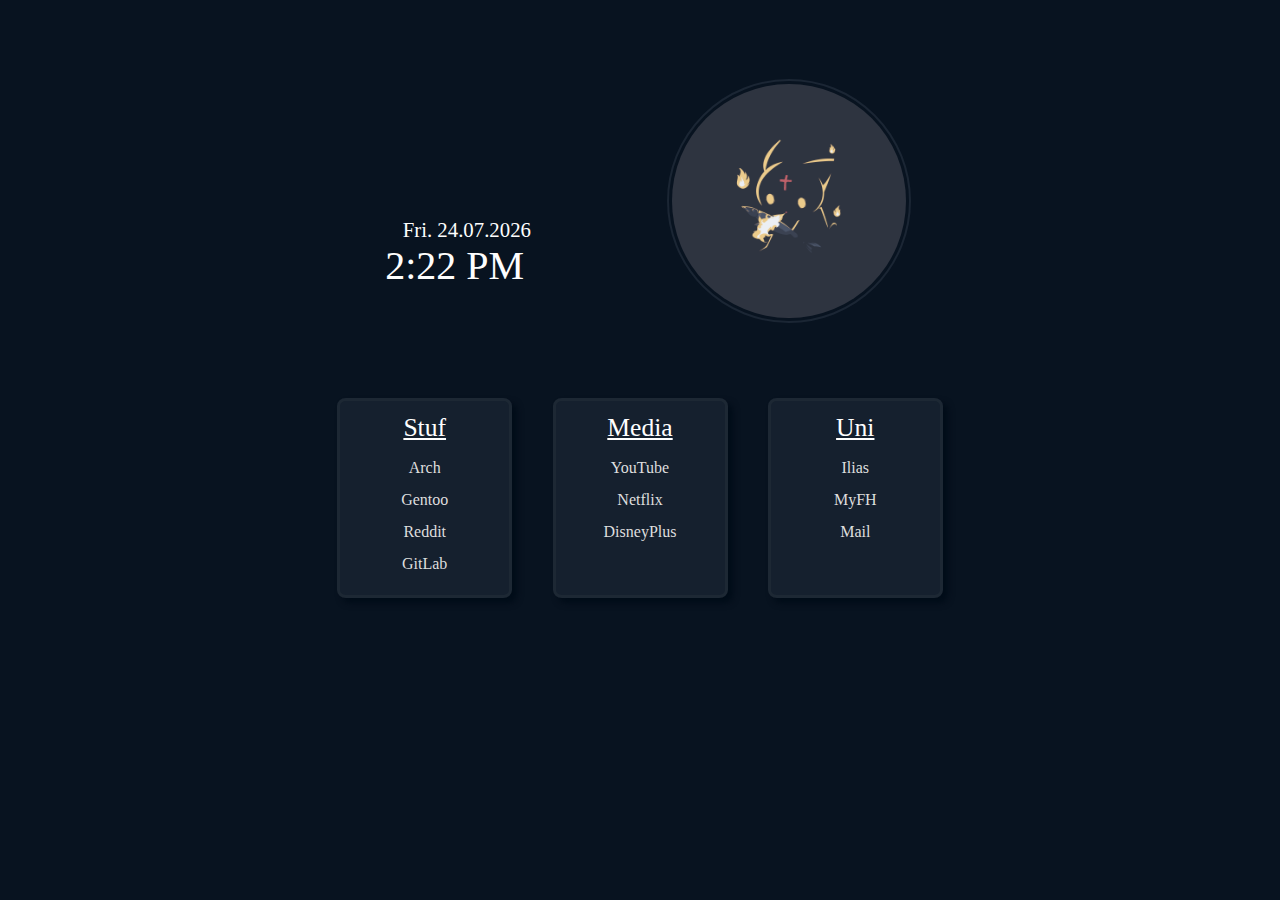
<file: source/.config/browser/index.html>
<!doctype html>
<html lang='en'>

<head>
  <meta charset='UTF-8'>
  <title>landing_page</title>
  <link rel='stylesheet' href='styles.css'>
  <script src='time.js' async></script>
</head>

<body>

  <div class='page-wrap'>

  <div class='head-wrap'>
    <div class='bookmark-link-wrap'>
      <a class='block bookmark-link' href='bookmarks.html'>Bookmarks</a>
    </div>
    <div class='datetime'>
      <div class='date'></div>
      <div class='time'>Couldn't display time.</div>
    </div>
    <div class='image-wrap'>
      <div class='circle'>
        <div class='circle-background'> </div>
        <img class='image' alt='image' src='image.png'>
      </div>
      <a href='https://gitlab.com/fell_' target='blank' class='fell'>fell_</a>
    </div>
  </div>

  <div class='link-wrap'>
    <div class='block link-block link-1'>
      <div class='block-header'>Stuf</div>
      <a href='https://wiki.archlinux.org/'>Arch</a>
      <a href='https://wiki.gentoo.org/'>Gentoo</a>
      <a href='https://www.reddit.com/'>Reddit</a>
      <a href='https://gitlab.com/'>GitLab</a>
    </div>


    <div class='block link-block link-2'>
      <div class='block-header'>Media</div>
      <a href='https://www.youtube.com/'>YouTube</a>
      <a href='https://www.netflix.com/browse/'>Netflix</a>
      <a href='https://www.disneyplus.com/'>DisneyPlus</a>
    </div>

    <div class='block link-block link-3'>
      <div class='block-header'>Uni</div>
      <a href='https://www.fh-muenster.de/studium/a-z/ilias.php/'>Ilias</a>
      <a href='https://www.fh-muenster.de/myfhportal/'>MyFH</a>
      <a href='https://roundcube.fh-muenster.de/roundcubemail/'>Mail</a>
    </div>

  </div>

  </div>

</body>
</html>
</file>
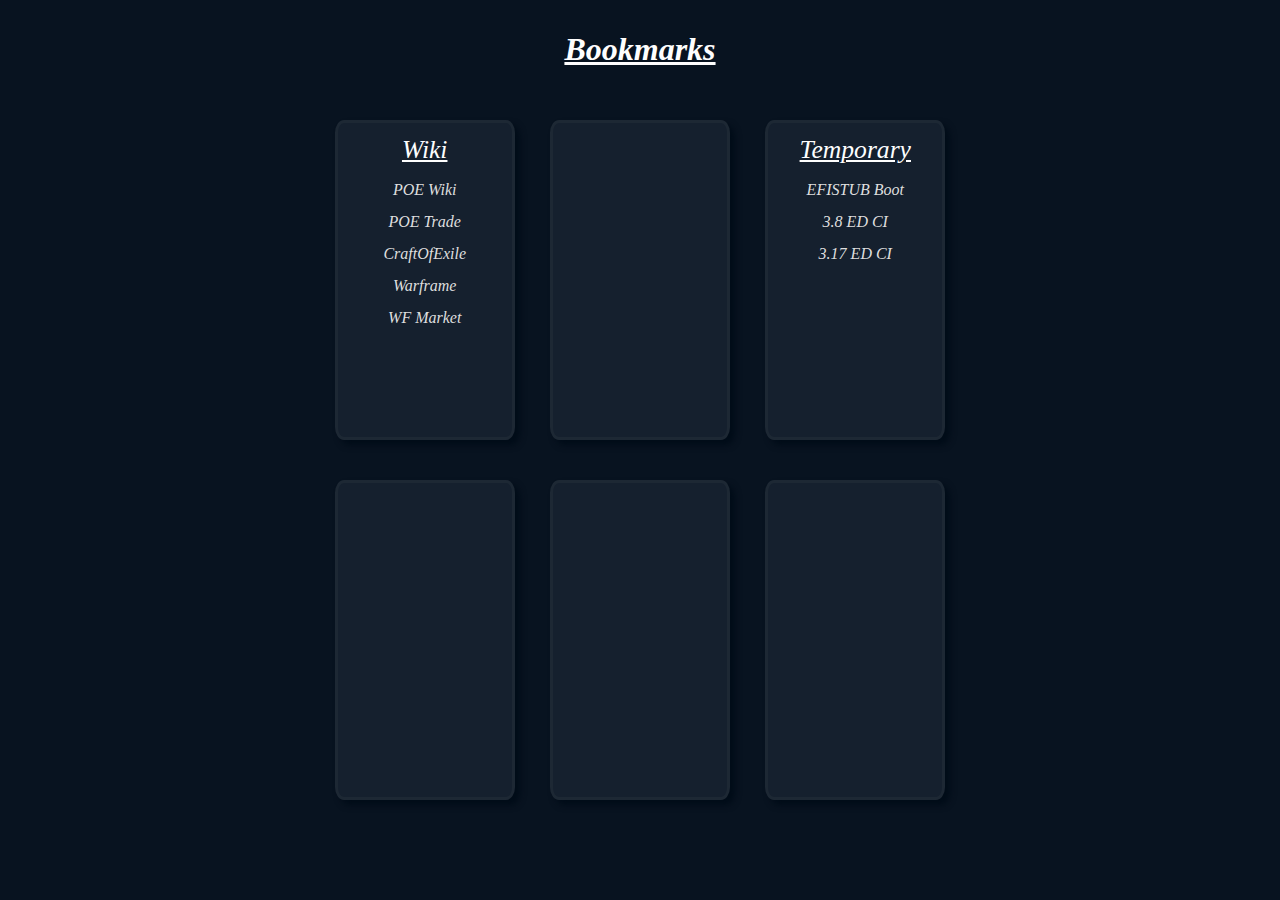
<file: source/.config/browser/bookmarks.html>
<!doctype html>
<html lang='en'>
<head>
  <meta charset='UTF-8'>
  <title>bookmarks</title>
  <link rel='stylesheet' href='css.css'>
  <base target="_blank">
</head>
<body>
  <div class='page-wrap'>
    <h1>Bookmarks</h1>
    <div class='bookmark-wrap'>
      <div class='block bookmark-block bookmark-1'>
        <div class='block-header'>Wiki</div>
        <a href='https://www.poewiki.net/'>POE Wiki</a>
        <a href='https://www.pathofexile.com/trade/'>POE Trade</a>
        <a href='https://www.craftofexile.com'>CraftOfExile</a>
        <a href='https://warframe.fandom.com/'>Warframe</a>
        <a href='https://www.warframe.market'>WF Market</a>
      </div>
      <div class='block bookmark-block bookmark-2'>
        <div class='block-header'></div>
      </div>
      <div class='block bookmark-block bookmark-3'>
        <div class='block-header'>Temporary</div>
        <a href='https://wiki.archlinux.org/title/EFISTUB#Preparing_for_EFISTUB'>EFISTUB Boot</a>
        <a href='https://odealo.com/articles/3-1-essence-drain-occultist-starter-build-odealos-crafty-guide'>3.8 ED CI</a>
        <a href='https://www.pathofexile.com/forum/view-thread/3187314'>3.17 ED CI</a>
      </div>
      <div style='height: 40px'></div>
      <div class='block bookmark-block bookmark-1'>
      </div>
      <div class='block bookmark-block bookmark-2'>
      </div>
      <div class='block bookmark-block bookmark-3'>
      </div>
    </div>
  </div>
</body>
</html>
</file>
<file: source/.config/browser/styles.css>
body {
  font-family: "Ellograph CF", mono;
  font-weight: Demi Bold;
  color: #fefefe;
  background-color: #081320;
}
h1 {
  position: relative;
  top: 10px;
  text-align: center;
  text-decoration: underline;
}
a {
  display: block;
  width: fit-content;
  margin: 6px auto 6px auto;
  padding: 4px 18px;
  border-radius: 4px;
  text-align: center;
  text-decoration: none;
  color: #dedede;

}
  a:hover {
    background-color: #1f2b3a;
    transition: .3s ease;
  }





.page-wrap {
  position: relative;
  width: 78%;
  margin: 0 auto;
  min-width: 602px;
  max-width: 702px;
  height: calc(100vh - 40px);
  min-height: 560px;
}


.head-wrap {
  position: relative;
  width: auto;
  height: 300px;
}
.bookmark-link-wrap {
  position: absolute;
  top: 10vh;
  left: 65px;
  width: 200px;
  height: 100px;
}
.bookmark-link {
  position: relative;
  top: calc(50% - 25px);
  height: 30px;
  opacity: 0;
  transition: .3s ease-out;
}

.bookmark-link-wrap:hover .bookmark-link {
  opacity: 1;
}
.datetime {
  position: relative;
  top: calc(10vh + 120px);
  left: 40px;
}
.date {
  position: relative;
  left: 10.5%;
  font-size: 1.3em;
}
.time {
  position: relative;
  left: 8%;
  font-size: 2.5rem;
}

.image-wrap {
  position: absolute;
  right: 12%;
  width: 240px;
  height: 240px;
  border-radius: 50%;
}
.circle {
  width: 240px;
  height: 240px;
  border: 2px solid #1b2634;
  border-radius: 50%;
}
.circle-background {
  position: absolute;
  width: 234px;
  height: 234px;
  margin: 3px;
  border-radius: 50%;
  background-color: #2a2f38;
  opacity: 0;
  transition: .15s ease;
}
.image {
  width: inherit;
  height: inherit;
  object-fit: cover;
  box-sizing: border-box;
  border-radius: 50%;
  padding: 3px;
}
.fell {
  position: relative;
  bottom: calc(120px + 1rem);
  background-color: #15202e;
  font-size: .9rem;
  width: 60px;
  height: 1.2rem;
  padding: .4rem 8px;
  opacity: 0;
  transition: .4s ease;
}


.image-wrap:hover .circle-background {
  opacity: 0.87;
}
.image-wrap:hover .fell {
  opacity: 1;
}




.block {
  color: inherit;
  background-color: #15202e;
  box-shadow: 5px 5px 6px #000c18;
  box-sizing: border-box;
  border-radius: 5% / 4%;
  border: 3px solid #1d2834;
}
.block-header {
  display: block;
  padding-bottom: 6px;
  font-size: 1.6rem;
  text-align: center;
  text-decoration: underline;
}




.link-wrap {
  position: relative;
  top: 10vh;
  display: grid;
  grid-template-columns: repeat(3, 1fr);
  justify-items: center;
}
.link-block {
  padding: 12px 6px;
  width: 175px;
  height: 200px;
}
.link-1 {
  position: relative;
  left: 8%;
  grid-column: 1;
}
.link-2 {
  grid-column: 2;
}
.link-3 {
  position: relative;
  right: 8%;
  grid-column: 3;
}




.bookmark-wrap {
  position: relative;
  top: 40px;
  display: grid;
  grid-template-columns: repeat(3, 1fr);
  justify-items: center;
}
.bookmark-block {
  padding: 12px 6px;
  width: 180px;
  height: 320px;
}
.bookmark-1 {
  position: relative;
  left: 8%;
  grid-column: 1;
}
.bookmark-2 {
  grid-column: 2;
}
.bookmark-3 {
  position: relative;
  right: 8%;
  grid-column: 3;
}
</file>
<file: source/.config/browser/css.css>
body {
  font-family: "Ellograph CF", mono;
  font-style: Italic;
  font-weight: Demi Bold;
  color: #fefefe;
  background-color: #081320;
}
h1 {
  position: relative;
  top: 10px;
  text-align: center;
  text-decoration: underline;
}
a {
  display: block;
  width: fit-content;
  margin: 6px auto 6px auto;
  padding: 4px 18px;
  border-radius: 4px;
  text-align: center;
  text-decoration: none;
  color: #dedede;

}
  a:hover {
    background-color: #1f2b3a;
    transition: .3s ease;
  }





.page-wrap {
  position: relative;
  width: 78%;
  margin: 0 auto;
  min-width: 602px;
  max-width: 702px;
  height: calc(100vh - 40px);
  min-height: 560px;
}


.head-wrap {
  position: relative;
  width: auto;
  height: 300px;
}
.bookmark-link-wrap {
  position: absolute;
  top: 10vh;
  left: 65px;
  width: 200px;
  height: 100px;
}
.bookmark-link {
  position: relative;
  top: calc(50% - 25px);
  height: 30px;
  opacity: 0;
  transition: .3s ease-out;
}

.bookmark-link-wrap:hover .bookmark-link {
  opacity: 1;
}
.datetime {
  position: relative;
  top: calc(10vh + 120px);
  left: 40px;
}
.date {
  position: relative;
  left: 10.5%;
  font-size: 1.3em;
}
.time {
  position: relative;
  left: 8%;
  font-size: 2.5rem;
}

.image-wrap {
  position: absolute;
  right: 12%;
  width: 240px;
  height: 240px;
  border-radius: 50%;
}
.circle {
  width: 240px;
  height: 240px;
  border: 2px solid #1b2634;
  border-radius: 50%;
}
.circle-background {
  position: absolute;
  width: 234px;
  height: 234px;
  margin: 3px;
  border-radius: 50%;
  background-color: #2a2f38;
  opacity: 0;
  transition: .15s ease;
}
.image {
  width: inherit;
  height: inherit;
  object-fit: cover;
  box-sizing: border-box;
  border-radius: 50%;
  padding: 3px;
}
.fell {
  position: relative;
  bottom: calc(120px + 1rem);
  background-color: #15202e;
  font-size: .9rem;
  width: 60px;
  height: 1.2rem;
  padding: .4rem 8px;
  opacity: 0;
  transition: .4s ease;
}


.image-wrap:hover .circle-background {
  opacity: 0.87;
}
.image-wrap:hover .fell {
  opacity: 1;
}




.block {
  color: inherit;
  background-color: #15202e;
  box-shadow: 5px 5px 6px #000c18;
  box-sizing: border-box;
  border-radius: 5% / 4%;
  border: 3px solid #1d2834;
}
.block-header {
  display: block;
  padding-bottom: 6px;
  font-size: 1.6rem;
  text-align: center;
  text-decoration: underline;
}




.link-wrap {
  position: relative;
  top: 10vh;
  display: grid;
  grid-template-columns: repeat(3, 1fr);
  justify-items: center;
}
.link-block {
  padding: 12px 6px;
  width: 175px;
  height: 200px;
}
.link-1 {
  position: relative;
  left: 8%;
  grid-column: 1;
}
.link-2 {
  grid-column: 2;
}
.link-3 {
  position: relative;
  right: 8%;
  grid-column: 3;
}




.bookmark-wrap {
  position: relative;
  top: 40px;
  display: grid;
  grid-template-columns: repeat(3, 1fr);
  justify-items: center;
}
.bookmark-block {
  padding: 12px 6px;
  width: 180px;
  height: 320px;
}
.bookmark-1 {
  position: relative;
  left: 8%;
  grid-column: 1;
}
.bookmark-2 {
  grid-column: 2;
}
.bookmark-3 {
  position: relative;
  right: 8%;
  grid-column: 3;
}
</file>
